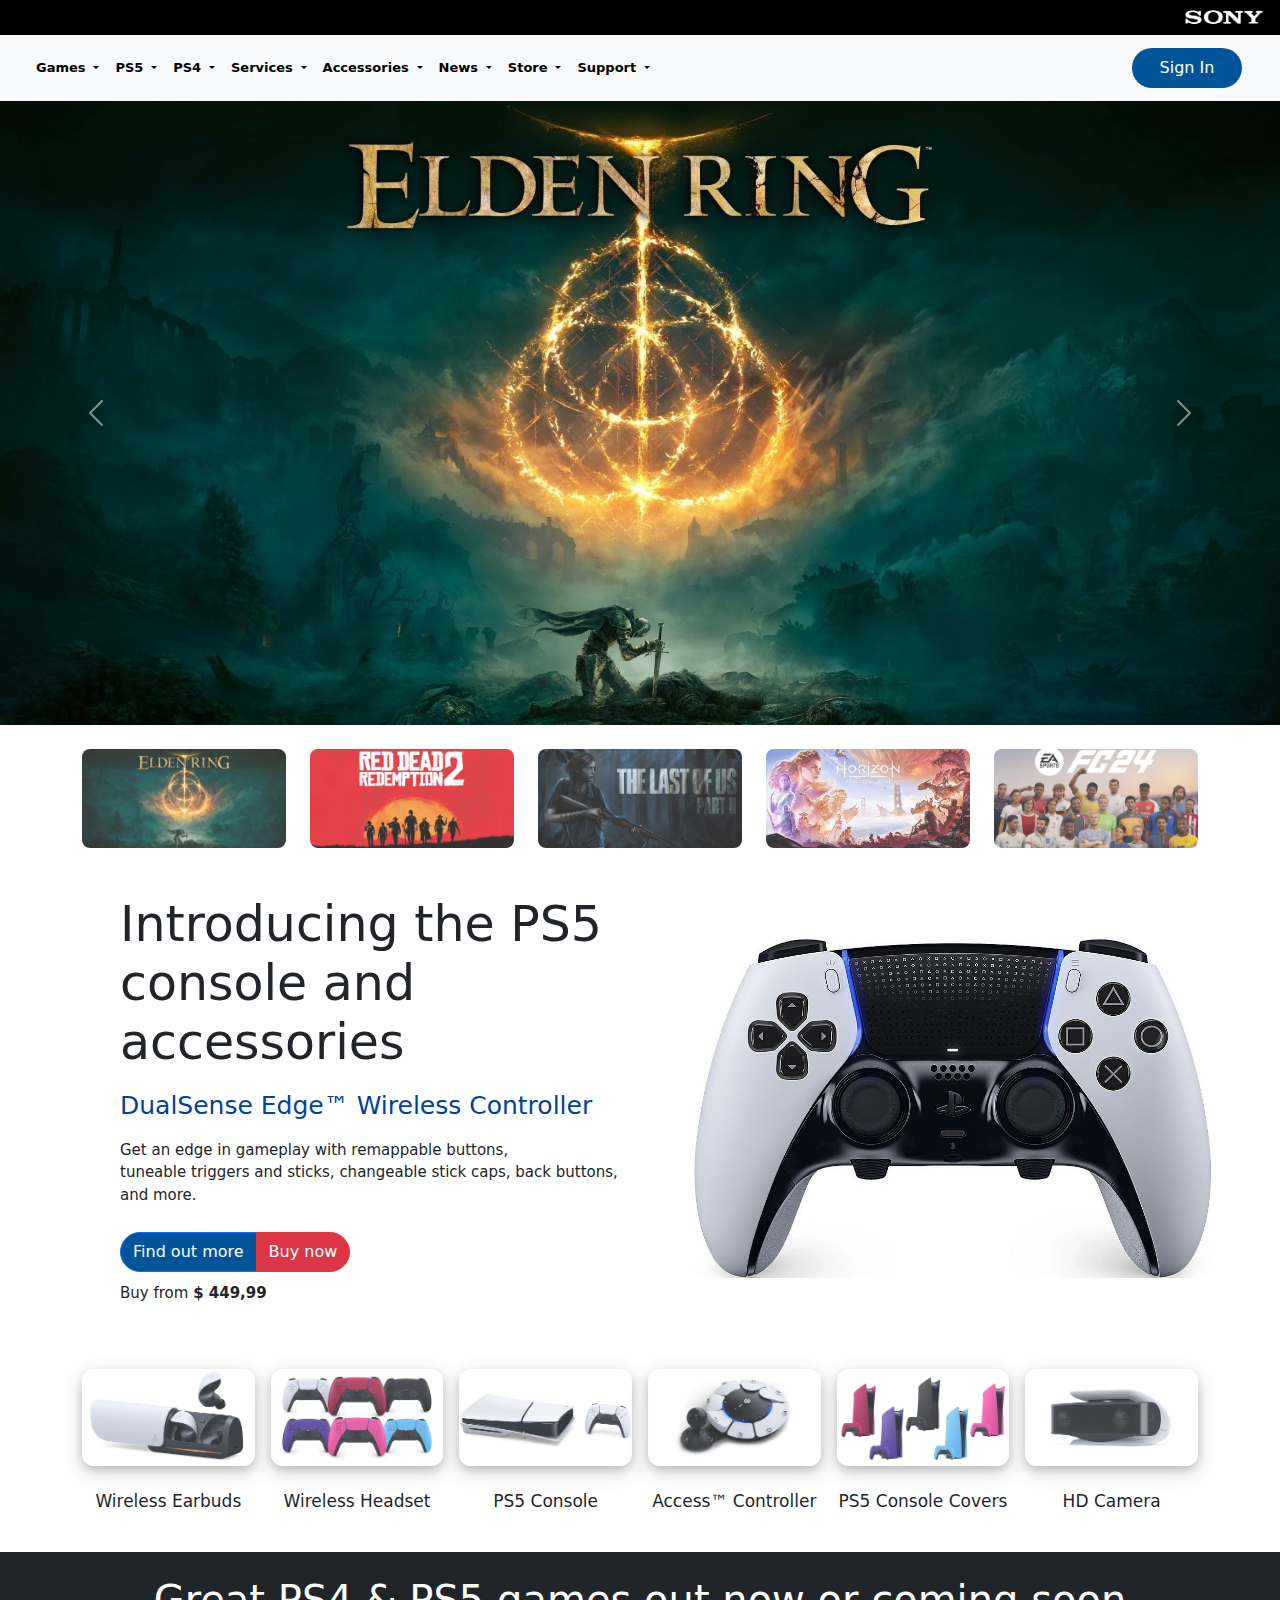
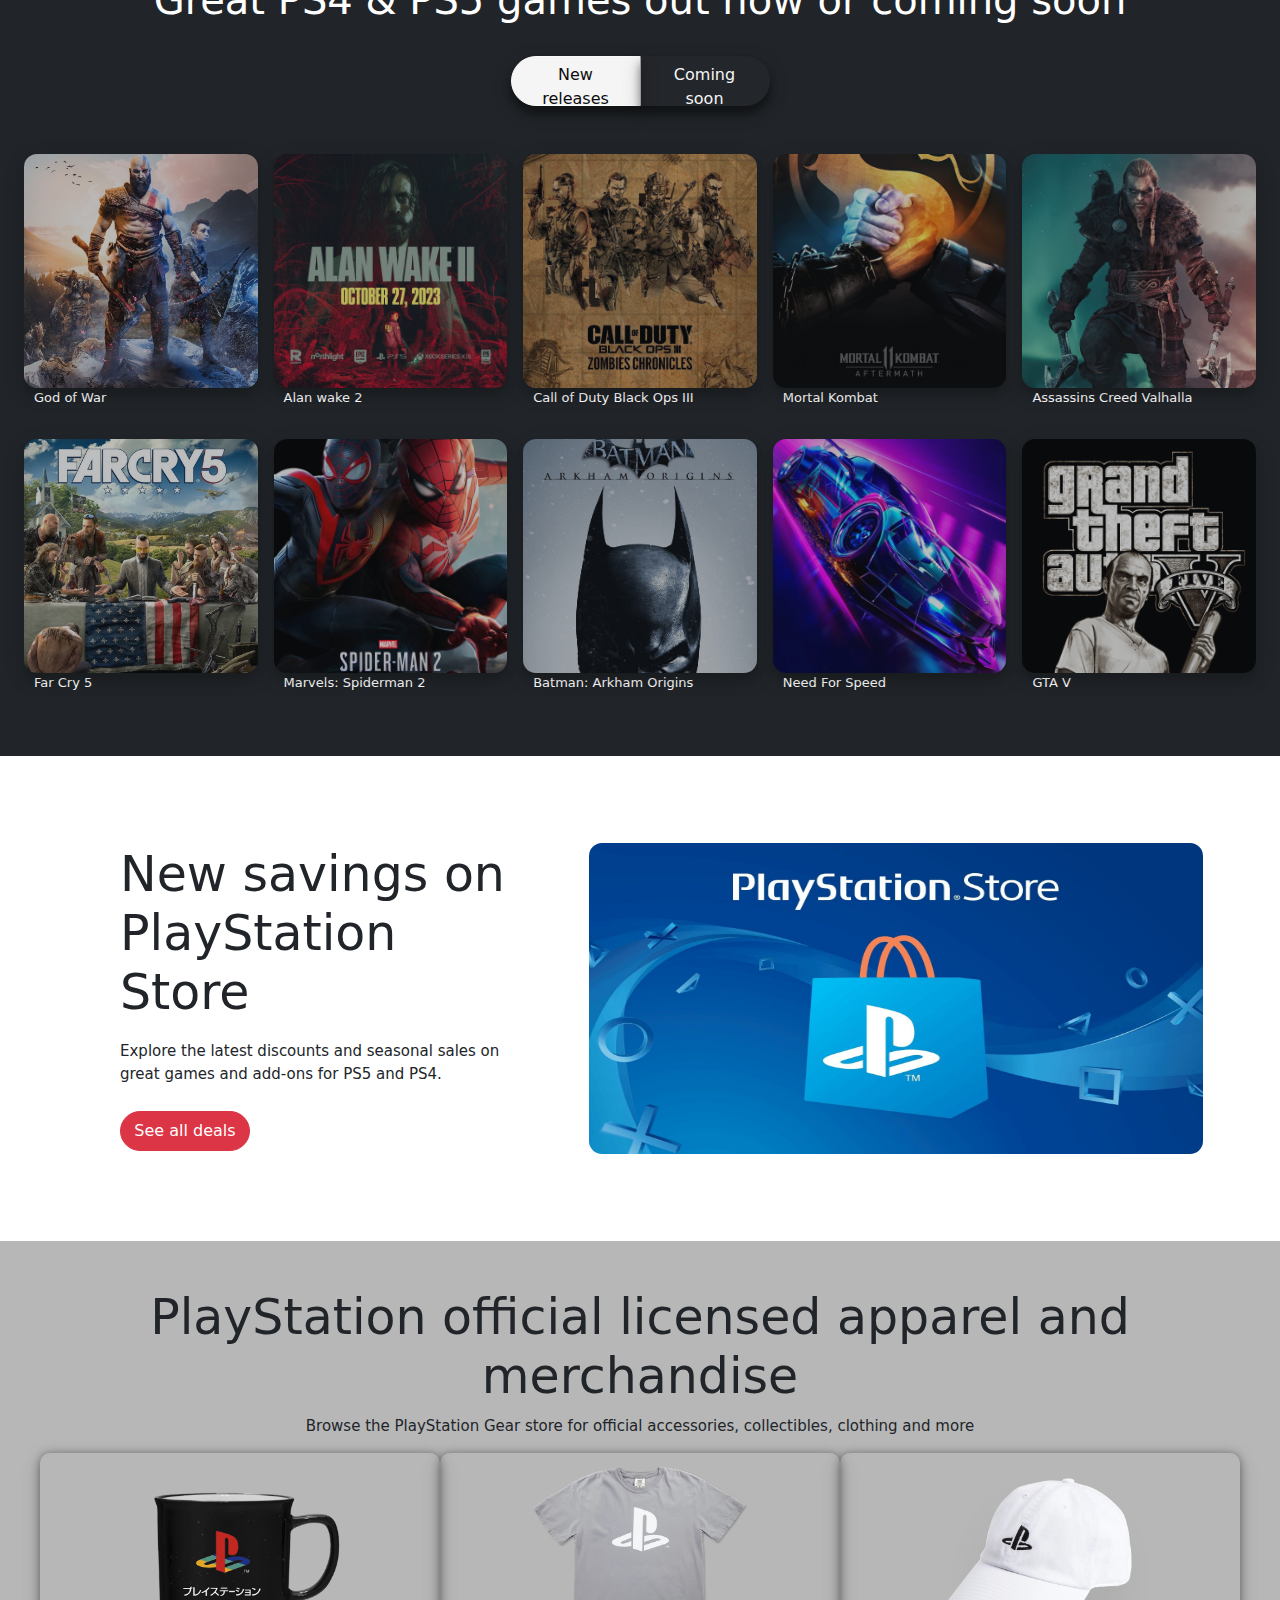
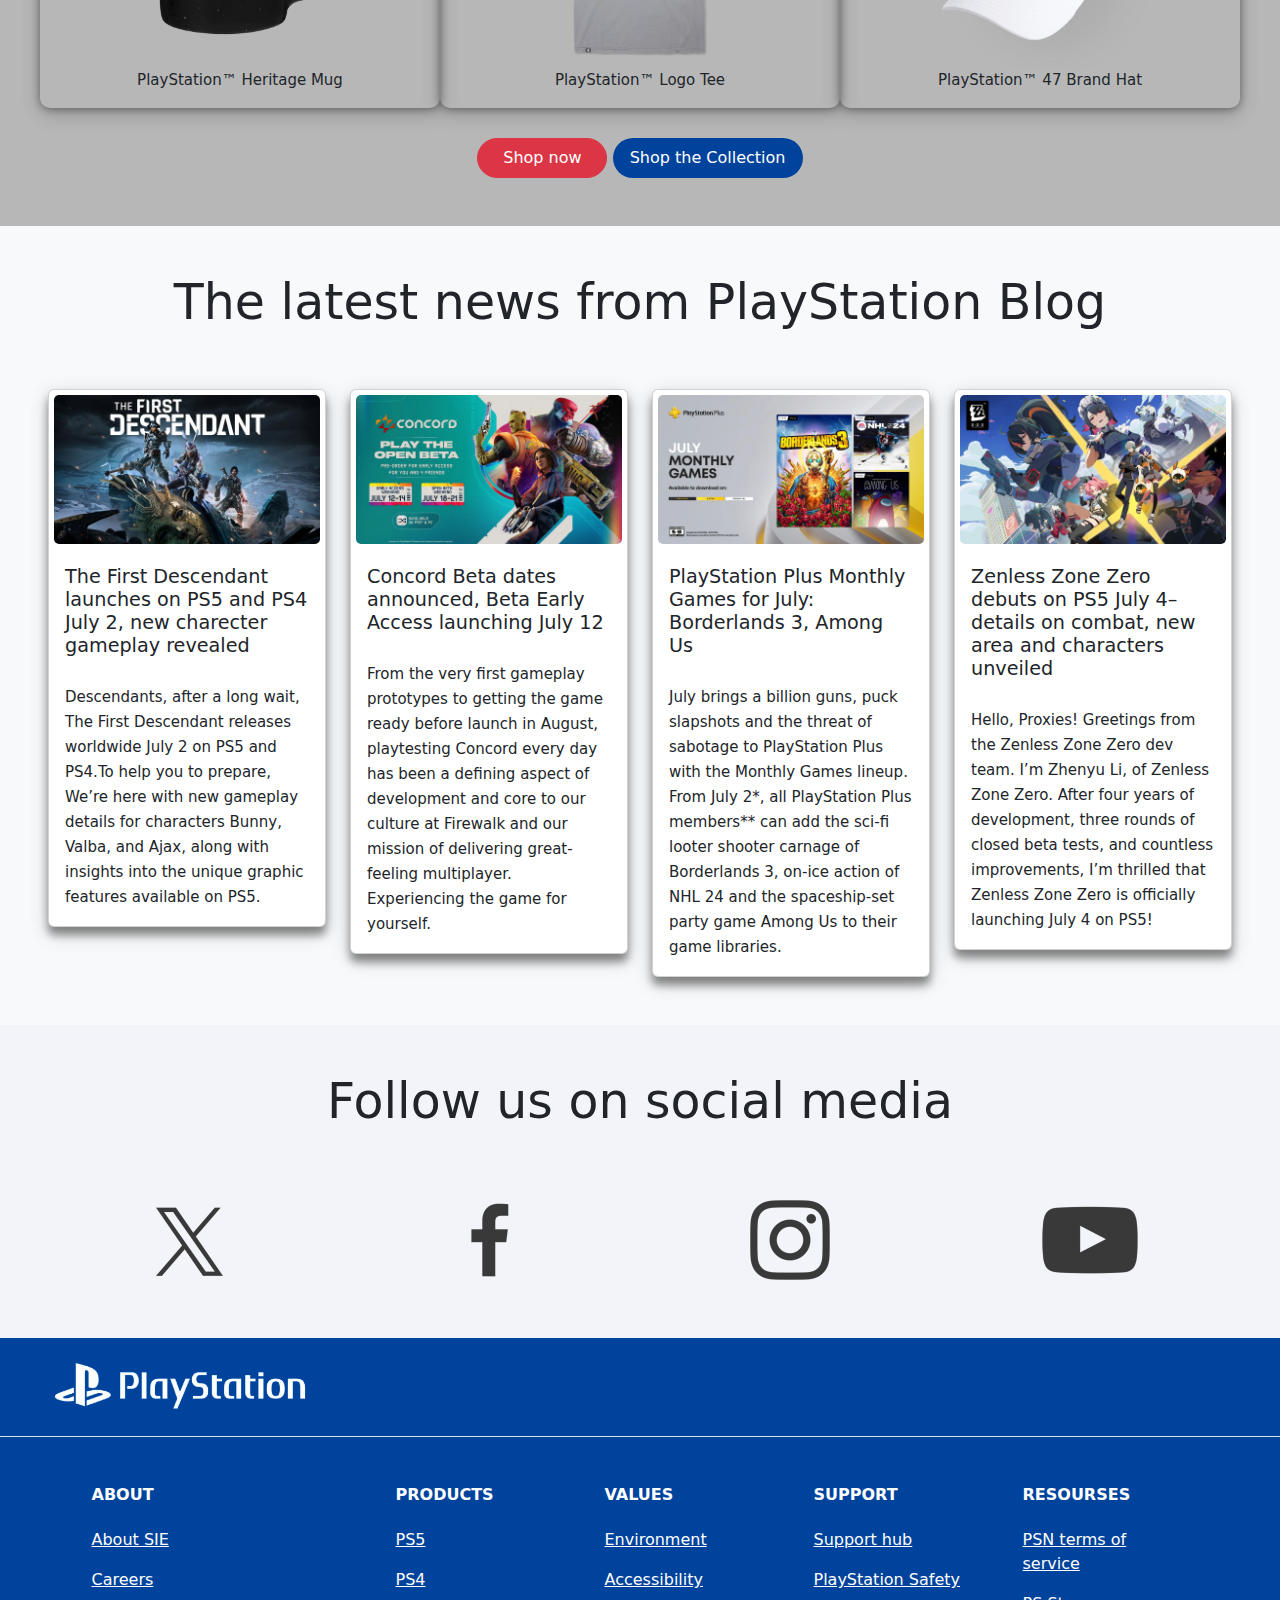
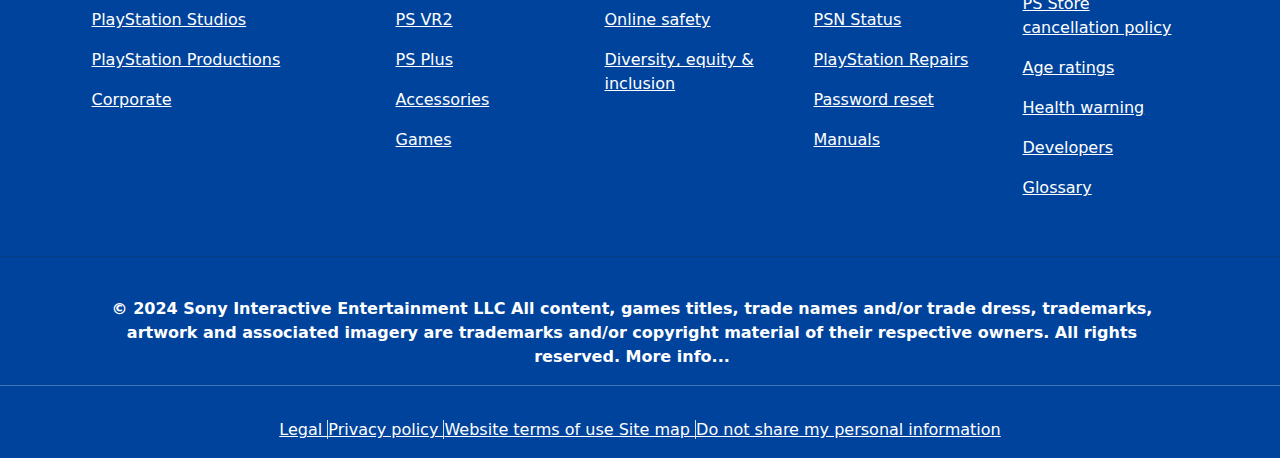
<file: index.html>
<!DOCTYPE html>
<html lang="en">
<head>
    <meta charset="UTF-8">
    <meta name="viewport" content="width=device-width, initial-scale=1.0">
    <title> Play Station </title>

    <link rel="stylesheet" href="./playStation.css">

    <link href="https://cdn.jsdelivr.net/npm/bootstrap@5.3.3/dist/css/bootstrap.min.css" rel="stylesheet" integrity="sha384-QWTKZyjpPEjISv5WaRU9OFeRpok6YctnYmDr5pNlyT2bRjXh0JMhjY6hW+ALEwIH" crossorigin="anonymous" />
    <script src="https://cdn.jsdelivr.net/npm/bootstrap@5.3.3/dist/js/bootstrap.bundle.min.js" integrity="sha384-YvpcrYf0tY3lHB60NNkmXc5s9fDVZLESaAA55NDzOxhy9GkcIdslK1eN7N6jIeHz" crossorigin="anonymous"></script>

    <link rel="stylesheet" href="https://cdnjs.cloudflare.com/ajax/libs/font-awesome/6.5.2/css/all.min.css" integrity="sha512-SnH5WK+bZxgPHs44uWIX+LLJAJ9/2PkPKZ5QiAj6Ta86w+fsb2TkcmfRyVX3pBnMFcV7oQPJkl9QevSCWr3W6A==" crossorigin="anonymous" referrerpolicy="no-referrer" />

</head>
<body>
    

    <!----------------------- First Section--------------------------->

    <div class="first_section">
            <img src="./playStation/sony.jpg " alt="" style="height: 35px;">
    </div>



    <!----------------------- Navbar --------------------------->
    <nav class="navbar navbar-expand-lg bg-body-tertiary" id="second_section">

        <div class="container-fluid" id="nav">

          <a class="navbar-brand text-primary"  id="logo"  href="#"><i class="fa-brands fa-playstation fa-2xl"></i></a>
          
          <button class="navbar-toggler " type="button" data-bs-toggle="collapse" data-bs-target="#navbarSupportedContent" aria-controls="navbarSupportedContent" aria-expanded="false" aria-label="Toggle navigation" style="z-index: 13;">
            <span class="navbar-toggler-icon"></span>
          </button>

          <div class="collapse navbar-collapse" id="navbarSupportedContent">
           
            <ul class="navbar-nav me-auto mb-2 mb-lg-0 ">

                <li class="nav-item dropdown">
                    <a class="nav-link dropdown-toggle"  id="list" href="#" role="button" data-bs-toggle="dropdown" aria-expanded="false">
                        Games
                    </a>
                    <ul class="dropdown-menu">
                        <li><a class="dropdown-item" href="#">PS5</a></li>
                        <li><a class="dropdown-item" href="#">PS4</a></li>
                        <li><a class="dropdown-item" href="#">PS VR2</a></li>
                        <li><a class="dropdown-item" href="#">PC</a></li>
                        <li><a class="dropdown-item" href="#">PS Plus</a></li>
                    <li><hr class="dropdown-divider"></li>
                    <li><a class="dropdown-item" href="#">Browse by genre</a></li>
                    <li><a class="dropdown-item" href="#">PlayStaton Indies</a></li>
                    <li><a class="dropdown-item" href="#">Free to Play</a></li>
                    <li><a class="dropdown-item" href="#">Deals & Offers</a></li>
                    </ul>
                </li>

                
                <li class="nav-item dropdown">
                    <a class="nav-link dropdown-toggle" id="list"  href="#" role="button" data-bs-toggle="dropdown" aria-expanded="false">
                        PS5
                    </a>
                    <ul class="dropdown-menu">
                    <li><a class="dropdown-item" href="#">Console</a></li>
                    <li><a class="dropdown-item" href="#">Games</a></li>
                    <li><a class="dropdown-item" href="#">Controllers</a></li>
                    <li><a class="dropdown-item" href="#">PS VR2</a></li>
                    <li><a class="dropdown-item" href="#">Audio</a></li>
                    </ul>
                </li>

                
                <li class="nav-item dropdown">
                    <a class="nav-link dropdown-toggle" id="list" href="#" role="button" data-bs-toggle="dropdown" aria-expanded="false">
                        PS4
                    </a>
                    <ul class="dropdown-menu">
                        <li><a class="dropdown-item" href="#">Console</a></li>
                        <li><a class="dropdown-item" href="#">Games</a></li>
                        <li><a class="dropdown-item" href="#">Controllers</a></li>
                        <li><a class="dropdown-item" href="#">Headsets</a></li>
                    </ul>
                </li>

                
                <li class="nav-item dropdown">
                    <a class="nav-link dropdown-toggle" id="list" href="#" role="button" data-bs-toggle="dropdown" aria-expanded="false">
                        Services
                    </a>
                    <ul class="dropdown-menu">
                    <li><a class="dropdown-item" href="#">Plus</a></li>
                    <li><a class="dropdown-item" href="#">PS Stars</a></li>
                    <li><hr class="dropdown-divider"></li>
                    <li><a class="dropdown-item" href="#">PS5 Entertainment</a></li>
                    <li><a class="dropdown-item" href="#">PS4 Entertainment</a></li>
                    </ul>
                </li>

                
                <li class="nav-item dropdown">
                    <a class="nav-link dropdown-toggle" id="list" href="#" role="button" data-bs-toggle="dropdown" aria-expanded="false">
                        Accessories
                    </a>
                    <ul class="dropdown-menu">
                    <li><a class="dropdown-item" href="#">PS5 Controllers</a></li>
                    <li><a class="dropdown-item" href="#">PlayStation Remote Player</a></li>
                    <li><a class="dropdown-item" href="#">PS VR2</a></li>
                    <li><a class="dropdown-item" href="#">Audio</a></li>
                    <li><a class="dropdown-item" href="#">All accessories</a></li>
                    <li><hr class="dropdown-divider"></li>
                    <li><a class="dropdown-item" href="#">DualSense wireless controller</a></li>
                    <li><a class="dropdown-item" href="#">DualSense Edge wireless controller</a></li>
                    <li><a class="dropdown-item" href="#">Plus Elite wireless headset</a></li>
                    <li><a class="dropdown-item" href="#">Plus Explore wireless earbuds</a></li>
                    </ul>
                </li>

                
                <li class="nav-item dropdown">
                    <a class="nav-link dropdown-toggle" id="list" href="#" role="button" data-bs-toggle="dropdown" aria-expanded="false">
                        News
                    </a>
                    <ul class="dropdown-menu">
                    <li><a class="dropdown-item" href="#">PS Blog</a></li>
                    <li><a class="dropdown-item" href="#">This Month on PlayStation</a></li>
                    <li><hr class="dropdown-divider"></li>
                    <li><a class="dropdown-item" href="#">Competition Center</a></li>
                    <li><a class="dropdown-item" href="#">Accessibility</a></li>
                    <li><a class="dropdown-item" href="#">Privacy & Safety</a></li>
                    </ul>
                </li>

                
                <li class="nav-item dropdown">
                    <a class="nav-link dropdown-toggle" id="list" href="#" role="button" data-bs-toggle="dropdown" aria-expanded="false">
                        Store
                    </a>
                    <ul class="dropdown-menu">
                    <li><a class="dropdown-item" href="#">Buy consoles</a></li>
                    <li><a class="dropdown-item" href="#">Buy games</a></li>
                    <li><a class="dropdown-item" href="#">Buy accessories</a></li>
                    <li><a class="dropdown-item" href="#">Subscribe to PS Plus</a></li>
                    <li><a class="dropdown-item" href="#">Buy merchandies</a></li>
                    </ul>
                </li>

                
                <li class="nav-item dropdown">
                    <a class="nav-link dropdown-toggle" id="list" href="#" role="button" data-bs-toggle="dropdown" aria-expanded="false">
                        Support
                    </a>
                    <ul class="dropdown-menu">
                    <li><a class="dropdown-item" href="#">Suppert</a></li>
                    <li><a class="dropdown-item" href="#">PSN Status</a></li>
                    <li><hr class="dropdown-divider"></li>
                    <li><a class="dropdown-item" href="#">Account</a></li>
                    <li><a class="dropdown-item" href="#">Store</a></li>
                    <li><a class="dropdown-item" href="#">Tiereed Services</a></li>
                    <li><a class="dropdown-item" href="#">Games</a></li>
                    <li><a class="dropdown-item" href="#">Hardwires</a></li>
                    <li><a class="dropdown-item" href="#">Online Safety</a></li>
                    </ul>
                </li>

            </ul>


            <form class="d-flex" role="search">

               <button class="btn  text-white"  id="singin" type="submit">Sign In</button>

               <button class="btn " type="submit"><i class="fa-solid fa-magnifying-glass"></i></button>

            </form>

          </div>

        </div>

    </nav>




    <!-- ---------------------- Carousal ------------------------- -->
    <div id="carouselExampleAutoplaying" class="carousel slide" data-bs-ride="carousel";>


        <div class="carousel-inner">

            <div class="carousel-item active" data-bs-interval="3000">
                <img src="./playStation/elden.jpg" class="img-fluid" alt="...">
            </div>

            <div class="carousel-item" data-bs-interval="2000">
                <img src="./playStation/dead.jpg" class="img-fluid" alt="...">
            </div>

            <div class="carousel-item" data-bs-interval="2000">
                <img src="./playStation/last of.jpg" class="img-fluid" alt="...">
            </div>

            <div class="carousel-item" data-bs-interval="2000">
                <img src="./playStation/horizon.jpg" class="img-fluid" alt="...">
            </div>

            <div class="carousel-item" data-bs-interval="2000">
                <img src="./playStation/fifa.jpg" class="img-fluid" alt="...">
            </div>

        </div>


        <button class="carousel-control-prev" type="button" data-bs-target="#carouselExampleAutoplaying" data-bs-slide="prev">
          <span class="carousel-control-prev-icon" aria-hidden="true"></span>
          <span class="visually-hidden">Previous</span>
        </button>

        <button class="carousel-control-next" type="button" data-bs-target="#carouselExampleAutoplaying" data-bs-slide="next">
          <span class="carousel-control-next-icon" aria-hidden="true"></span>
          <span class="visually-hidden">Next</span>
        </button>
       
    </div>




    <!-- ---------------Grid System------------------ -->
    <div class="container text-center my-4">
        <div class="row">


          <div class="col">
            <img src="./playStation/elden.jpg" class="img-fluid" alt="...">
          </div>


          <div class="col">
            <img src="./playStation/dead.jpg" class="img-fluid" alt="...">
          </div>


          <div class="col">
            <img src="./playStation/last of.jpg" class="img-fluid" alt="...">
          </div>


          <div class="col">
            <img src="./playStation/horizon.jpg" class="img-fluid" alt="...">
          </div>


          <div class="col">
            <img src="./playStation/fifa.jpg" class="img-fluid" alt="...">
          </div>

          
        </div>
      </div>




    <!------------------ banner ----------------------->
    <div class="banner my-5">
        <!-- <div class="row"> -->


            <div class="banner_left">
            
                <h2>Introducing the PS5 <br> console and accessories</h2>
                <h4>DualSense Edge™ Wireless Controller</h4>
                <p>Get an edge in gameplay with remappable buttons, <br>tuneable triggers and sticks, changeable stick caps, back buttons, and more.</p>

                <div class="btn-group" role="group" aria-label="Basic mixed styles example">
                    <button type="button" class="btn btn-primary" id="more">Find out more</button>
                    <button type="button" class="btn btn-danger" id="buy">Buy now</button>
                  </div>

                <p>Buy from <span>$ 449,99</span></p>

            </div>


            <div class="banner_right">
                <img src="./playStation/dual.jpg" class="img-fluid" alt="...">
           </div>

          
        <!-- </div> -->
    </div>




    <!------------------ Gutters ----------------------->
    <div class="container text-center">
        <div class="row row-cols-2 row-cols-lg-6 g-3 g-lg-3">

            
            <div class="gutter">
                <!-- <div class="p-3">Row column</div> -->
                <img src="./playStation/earbud.webp" class="img-fluid" alt="...">
                <p class="text-center"> Wireless Earbuds</p>
            </div>


            <div class="gutter">
                <img src="./playStation/wireless.webp" class="img-fluid" alt="...">
                <p class="text-center"> Wireless Headset</p>
            </div>


            <div class="gutter">
                <img src="./playStation/console.webp" class="img-fluid" alt="...">
                <p class="text-center">PS5 Console</p>
            </div>


            <div class="gutter">
                <img src="./playStation/Access controller.webp" class="img-fluid" alt="...">
                <p class="text-center">Access™ Controller</p>
            </div>


            <div class="gutter">
                <img src="./playStation/console cover.jpg" class="img-fluid" alt="...">
                <p class="text-center">PS5 Console Covers</p>
            </div>


            <div class="gutter">
                <img src="./playStation/hd camera.webp" class="img-fluid" alt="...">
                <p class="text-center">HD Camera</p>
            </div>


        </div>
    </div>

  


    <!-------------------- Gutter 2 --------------------->
    <div class="bg-dark px-4 text-center pb-5">

        <h1 class="text-center text-white py-4" id="heading">Great PS4 & PS5 games out now or coming soon</h1>

        <div class="btn-group pb-5" role="group" aria-label="Basic outlined example">
            <button type="button" id="left"  class="btn btn-outline-light">New releases</button>
            <button type="button" id="right" class="btn ">Coming soon</button>
        </div>


        <div class="row row-cols-2 row-cols-lg-5 g-3 g-lg-3 text-white">

          
            <div class="gutter_two">
                <img src="./playStation/god war.jpg" class="img-fluid" alt="...">
                <p class="">God of War</p>
            </div>


            <div class="gutter_two">
                <img src="./playStation/alan wake.jpg" class="img-fluid" alt="...">
                <p class="">Alan wake 2</p>
            </div>


            <div class="gutter_two">
                <img src="./playStation/call.jpg" class="img-fluid" alt="...">
                <p class="">Call of Duty Black Ops III</p>
            </div>


            <div class="gutter_two">
                <img src="./playStation/mortal.jpg" class="img-fluid" alt="...">
                <p class="">Mortal Kombat</p>
            </div>


            <div class="gutter_two">
                <img src="./playStation/assassin.jpg" class="img-fluid" alt="...">
                <p class="">Assassins Creed Valhalla</p>
            </div>


            <!-- -------------------------------------------------------------- -->


            <div class="gutter_two">
                <img src="./playStation/far.jpg" class="img-fluid" alt="...">
                <p class="">Far Cry 5</p>
            </div>


            <div class="gutter_two">
                <img src="./playStation/marvel.jpg" class="img-fluid" alt="...">
                <p class="">Marvels: Spiderman 2</p>
            </div>

            
            <div class="gutter_two">
                <img src="./playStation/batman.jpg" class="img-fluid" alt="...">
                <p class="">Batman: Arkham Origins</p>
            </div>


            <div class="gutter_two">
                <img src="./playStation/need.jpg" class="img-fluid" alt="...">
                <p class="">Need For Speed</p>
            </div>


            <div class="gutter_two">
                <img src="./playStation/gta.png" class="img-fluid" alt="...">
                <p class="">GTA V</p>
            </div>


        </div>
    </div>




    <!-------------------- PlayStation Store --------------------->
    <div class="store my-5">

        <div class="store_left">
        
            <h2>New savings on PlayStation Store</h2>
            <p>Explore the latest discounts and seasonal sales on great games and add-ons for PS5 and PS4.</p>
            <button type="button" id="danger" class="btn btn-danger">See all deals</button>

        </div>


        <div class="store_right">
            <img src="./playStation/store.jpg" class="img-fluid" alt="...">
        </div>

    </div>




    
    <!-------------------- Purchase --------------------->
    <div class="purchase_store text-center p-5" style="background-color: rgb(183, 183, 183);">

        <h2>PlayStation official licensed apparel and merchandise</h2>
        <p>Browse the PlayStation Gear store for official accessories, collectibles, clothing and more</p>


        <div class="row row-cols-1 row-cols-lg-3 g-3 g-lg-3 ">

            <div class="purchase">
                <img src="./playStation/mug.webp" class="img-fluid" alt="...">
                <p class="text-center">PlayStation™ Heritage Mug</p>
            </div>


            <div class="purchase">
                <img src="./playStation/tshirt.webp" class="img-fluid" alt="...">
                <p class="text-center">PlayStation™ Logo Tee</p>
            </div>


            <div class="purchase">
                <img src="./playStation/cap.webp" class="img-fluid" alt="...">
                <p class="text-center">PlayStation™ 47 Brand Hat</p>
            </div>

        </div>

        <button type="button" id="shop" class="btn btn-danger">Shop now</button>
        <button type="button" id="collection" class="btn">Shop the Collection</button>


      </div>




    <!-------------------- cards --------------------->
    <div class="cards">
        
        <h2 id="card_heading" class="bg-light pt-5">The latest news from PlayStation Blog</h2>

        <div class="row row-cols-1 row-cols-lg-4 row-cols-md-2 g-4 p-5 bg-light">

            <div class="col">
                <div class="card">

                    <img src="./playStation/decendend.webp" class="card-img-top" alt="...">

                    <div class="card-body">
                    <h5 class="card-title">The First Descendant launches on PS5 and PS4 July 2, new charecter gameplay revealed</h5>
                    <p class="card-text">Descendants, after a long wait, The First Descendant releases worldwide July 2 on PS5 and PS4.To help you to prepare, We’re here with new gameplay details for characters Bunny, Valba, and Ajax, ​​along with insights into the unique graphic features available on PS5.</p>
                    </div>

                </div>
            </div>


            <div class="col">
                <div class="card">

                    <img src="./playStation/beta.webp" class="card-img-top" alt="...">

                    <div class="card-body">
                    <h5 class="card-title">Concord Beta dates announced, Beta Early Access launching July 12</h5>
                    <p class="card-text">From the very first gameplay prototypes to getting the game ready before launch in August, playtesting Concord every day has been a defining aspect of development and core to our culture at Firewalk and our mission of delivering great-feeling multiplayer. Experiencing the game for yourself.</p>
                    </div>

                </div>
            </div>


            <div class="col">
                <div class="card">

                    <img src="./playStation/monthly games.webp" class="card-img-top" alt="...">

                    <div class="card-body">
                    <h5 class="card-title">PlayStation Plus Monthly Games for July: Borderlands 3,  Among Us</h5>
                    <p class="card-text">July brings a billion guns, puck slapshots and the threat of sabotage to PlayStation Plus with the Monthly Games lineup. From July 2*, all PlayStation Plus members** can add the sci-fi looter shooter carnage of Borderlands 3, on-ice action of NHL 24 and the spaceship-set party game Among Us to their game libraries. </p>
                    </div>

                </div>
            </div>


            <div class="col">
                <div class="card">

                    <img src="./playStation/zzz.webp" class="card-img-top" alt="...">

                    <div class="card-body">
                    <h5 class="card-title">Zenless Zone Zero debuts on PS5 July 4– details on combat, new area and characters unveiled</h5>
                    <p class="card-text">Hello, Proxies! Greetings from the Zenless Zone Zero dev team. I’m Zhenyu Li,  of Zenless Zone Zero. After four years of development, three rounds of closed beta tests, and countless improvements, I’m thrilled that Zenless Zone Zero is officially launching July 4 on PS5!</p>
                    </div>

                </div>
            </div>

        </div>
    </div>




    <!-------------------- Follow Us --------------------->

    <div class="follow_section text-center p-5" style="background-color: #f2f4f9">

        <h2 id="follow_heading">Follow us on social media</h2>

        <div class="row row-cols-2 row-cols-lg-4 g-3 g-lg-3">


            <div class="follow">
                <img src="./playStation/twitter.webp" class="img-fluid" alt="..." id="social">
              
            </div>


            <div class="follow"> 
                <img src="./playStation/facebook.webp" class="img-fluid" alt="..." id="social">
            </div>


            <div class="follow">
                <img src="./playStation/instagram.webp" class="img-fluid" alt="..." id="social">
              
            </div>


            <div class="follow">
                <img src="./playStation/youtobe.webp" class="img-fluid" alt="..." id="social">
              
            </div>


        </div>
    </div>






    <!-------------------- Footer --------------------->
    <footer class="text-center text-lg-start text-muted" style="background-color: #00439C;">

        <!-- Section: PlayStation image -->
        <section class="d-flex justify-content-center justify-content-lg-between p-4 border-bottom">
       
        <img src="./playStation/playstation.png" alt="" style="height: 50px;">

        </section>
        <!-- Section: PlayStation image -->
    


        <!-- Section: Links  -->
        <section class="">
        <div class="container text-center text-md-start mt-5">

            <!-- Grid row -->
            <div class="row mt-3">
            <!-- Grid column -->
            <div class="col-md-3 col-lg-4 col-xl-3 mx-auto mb-4">


                <!-- Content -->
                <h6 class="text-uppercase fw-bold mb-4"></i>About</h6>
                    <p>
                    <a href="#!" class="text-reset">About SIE</a>
                    </p>
                    <p>
                    <a href="#!" class="text-reset">Careers</a>
                    </p>
                    <p>
                    <a href="#!" class="text-reset">PlayStation Studios</a>
                    </p>
                    <p>
                    <a href="#!" class="text-reset">PlayStation Productions</a>
                    </p>
                    <p>
                    <a href="#!" class="text-reset">Corporate</a>
                    </p>

            </div>
            <!-- Grid column -->
    

            <!-- Grid column -->
            <div class="col-md-2 col-lg-2 col-xl-2 mx-auto mb-4">
                <!-- Links -->
                <h6 class="text-uppercase fw-bold mb-4">Products</h6>
                    <p>
                    <a href="#!" class="text-reset">PS5</a>
                    </p>
                    <p>
                    <a href="#!" class="text-reset">PS4</a>
                    </p>
                    <p>
                    <a href="#!" class="text-reset">PS VR2</a>
                    </p>
                    <p>
                    <a href="#!" class="text-reset">PS Plus</a>
                    </p>
                    <p>
                    <a href="#!" class="text-reset">Accessories</a>
                    </p>
                    <p>
                    <a href="#!" class="text-reset">Games</a>
                    </p>
            </div>
            <!-- Grid column -->
    

            <!-- Grid column -->
            <div class="col-md-3 col-lg-2 col-xl-2 mx-auto mb-4">
                <!-- Links -->
                <h6 class="text-uppercase fw-bold mb-4">Values</h6>
                    <p>
                    <a href="#!" class="text-reset">Environment</a>
                    </p>
                    <p>
                    <a href="#!" class="text-reset">Accessibility</a>
                    </p>
                    <p>
                    <a href="#!" class="text-reset">Online safety</a>
                    </p>
                    <p>
                    <a href="#!" class="text-reset">Diversity, equity & inclusion</a>
                    </p>
            </div>
            <!-- Grid column -->
    
            
            <!-- Grid column -->
            <div class="col-md-3 col-lg-2 col-xl-2 mx-auto mb-4">
                <!-- Links -->
                <h6 class="text-uppercase fw-bold mb-4">Support</h6>
                    <p>
                    <a href="#!" class="text-reset">Support hub</a>
                    </p>
                    <p>
                    <a href="#!" class="text-reset">PlayStation Safety</a>
                    </p>
                    <p>
                    <a href="#!" class="text-reset">PSN Status</a>
                    </p>
                    <p>
                    <a href="#!" class="text-reset">PlayStation Repairs</a>
                    </p>
                    <p>
                    <a href="#!" class="text-reset">Password reset</a>
                    </p>
                    <p>
                    <a href="#!" class="text-reset">Manuals</a>
                    </p>
            </div>
            <!-- Grid column -->
    

            <!-- Grid column -->
            <div class="col-md-3 col-lg-2 col-xl-2 mx-auto mb-4">
                <!-- Links -->
                <h6 class="text-uppercase fw-bold mb-4">Resourses</h6>
                    <p>
                    <a href="#!" class="text-reset">PSN terms of service</a>
                    </p>
                    <p>
                    <a href="#!" class="text-reset">PS Store cancellation policy</a>
                    </p>
                    <p>
                    <a href="#!" class="text-reset">Age ratings</a>
                    </p>
                    <p>
                    <a href="#!" class="text-reset">Health warning</a>
                    </p>
                    <p>
                    <a href="#!" class="text-reset">Developers</a>
                    </p>
                    <p>
                    <a href="#!" class="text-reset">Glossary</a>
                    </p>
            </div>
            <!-- Grid column -->
    
           
        </div>
        </section>
        <!-- Section: Links  -->

        <hr>

        <section class="">
           
            <footer class="text-center text-white" style="background-color: #00439C;">

              <!-- Grid container -->
              <div class="container p-4 pb-0">

                <!-- Section: CTA -->
                <section class="">
                    <p class="d-flex justify-content-center align-items-center">
                        <span class="me-3">© 2024 Sony Interactive Entertainment LLC All content, games titles, trade names and/or trade dress, trademarks, artwork and associated imagery are trademarks and/or copyright material of their respective owners. All rights reserved. More info...</span>
                    </p>
                </section>
                <!-- Section: CTA -->

              </div>
              <!-- Grid container -->

              <hr>

              <!-- Copyright -->
                <div class="text-center p-3" style="background-color: #00439C;">
                
                    <a class="text-white" href=""> Legal </a>
                    <a class="text-white border-start" href=""> Privacy policy </a>
                    <a class="text-white border-start" href="">Website terms of use Site map </a>
                    <a class="text-white border-start" href="">Do not share my personal information</a>
                
                </div>
              <!-- Copyright -->

            </footer>
        
          </section>

    </footer>

</body>
</html>
</file>
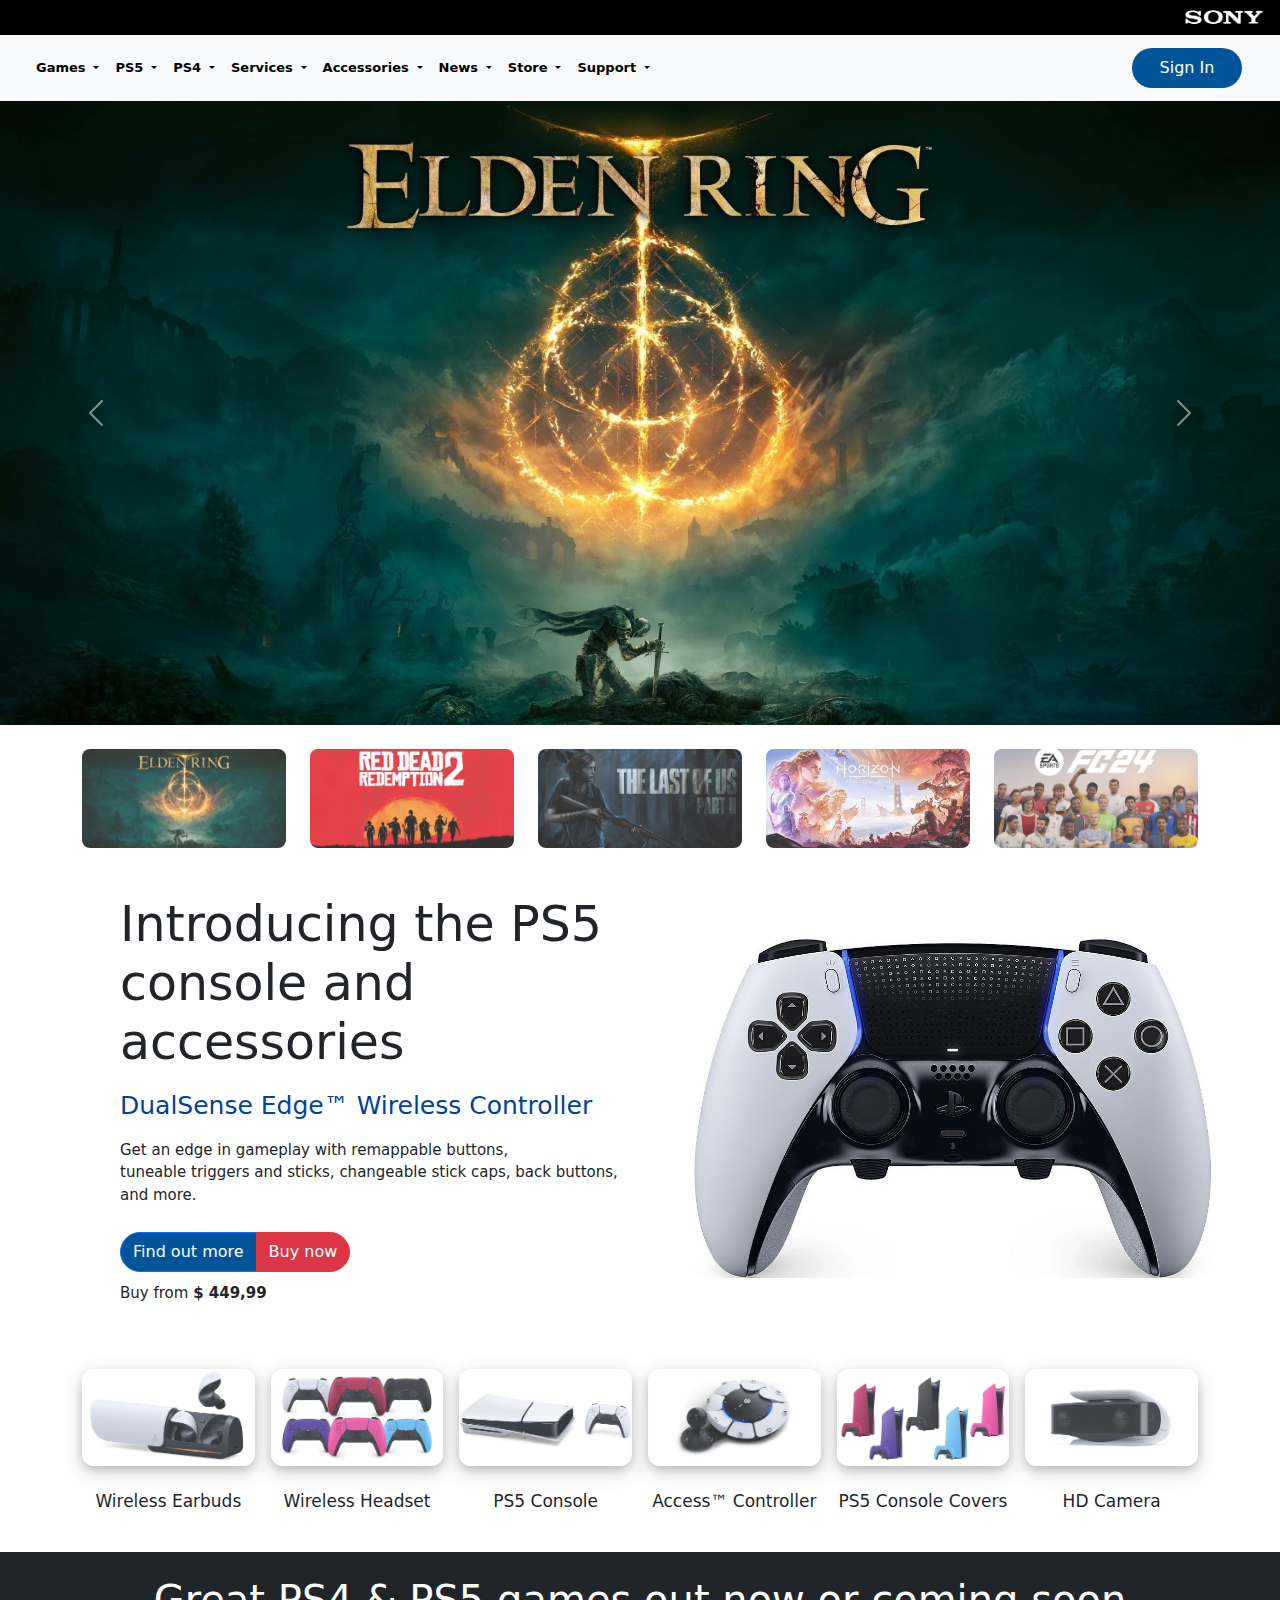
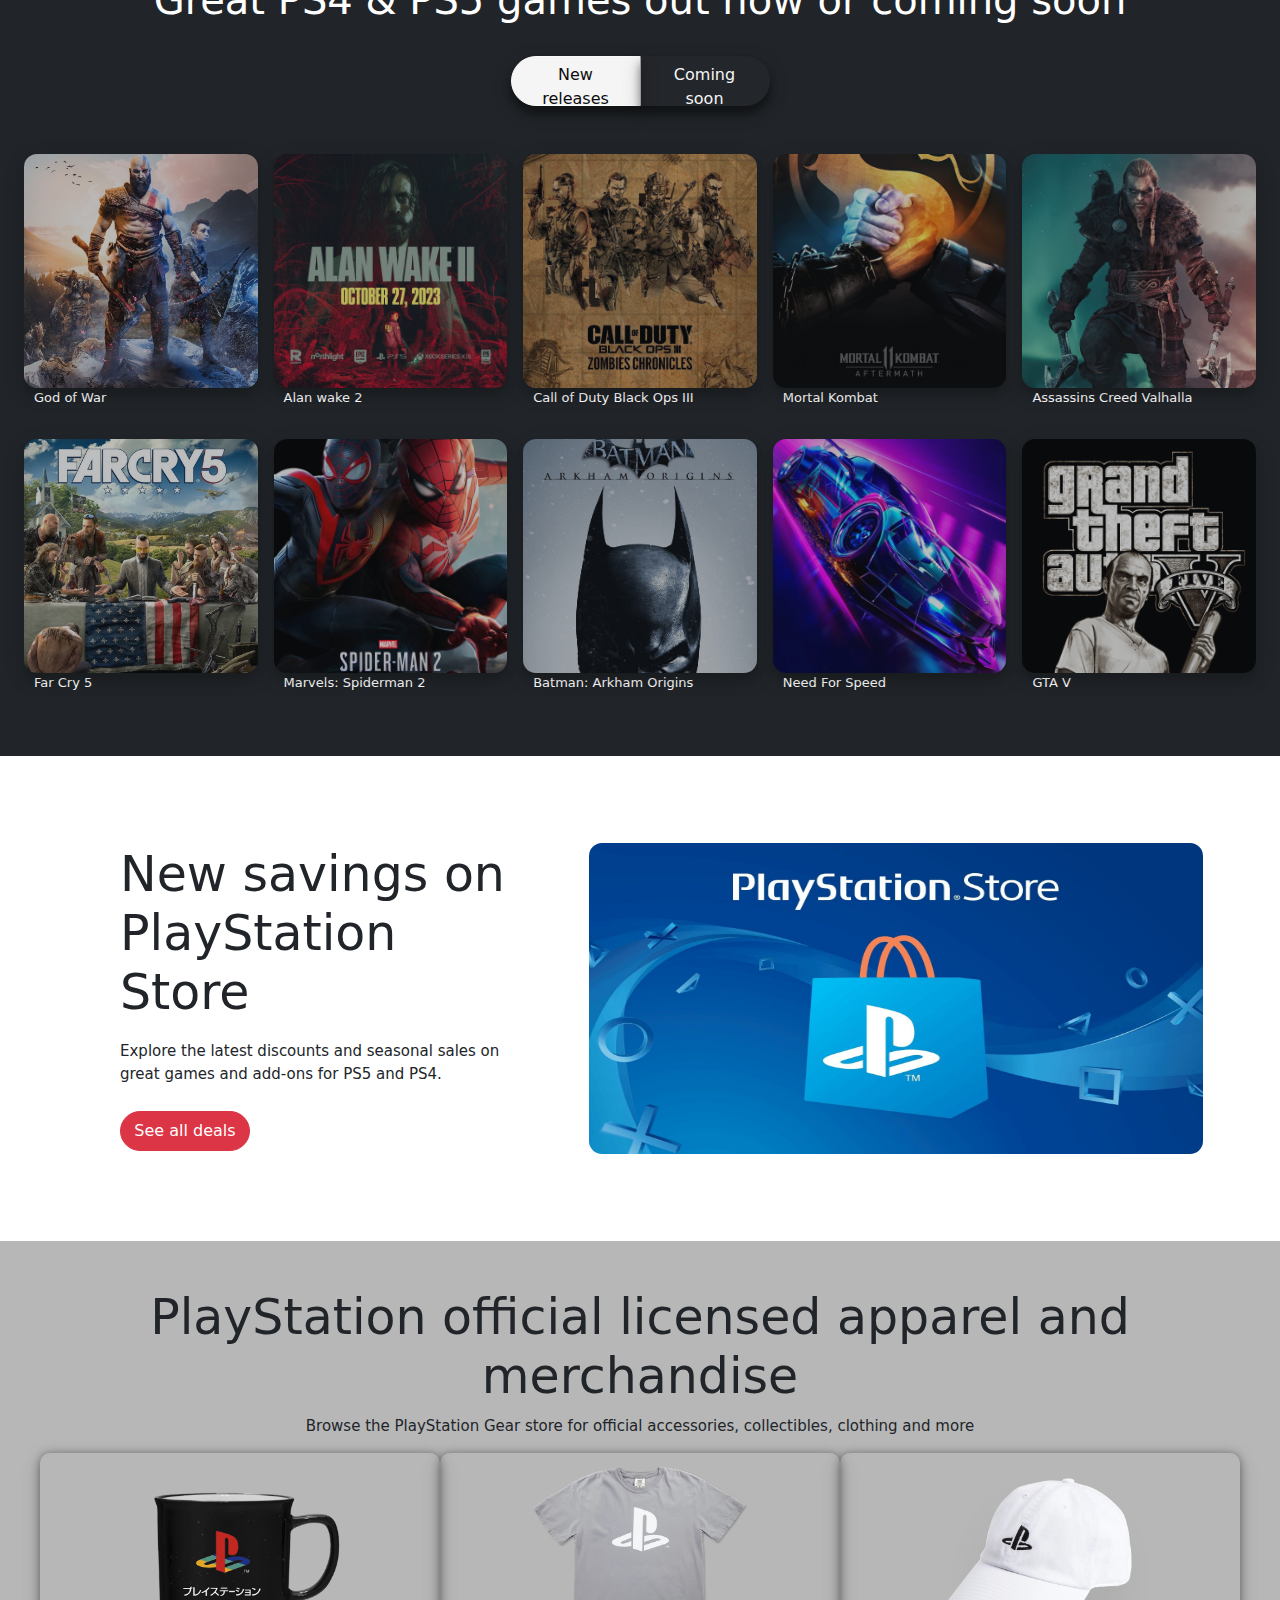
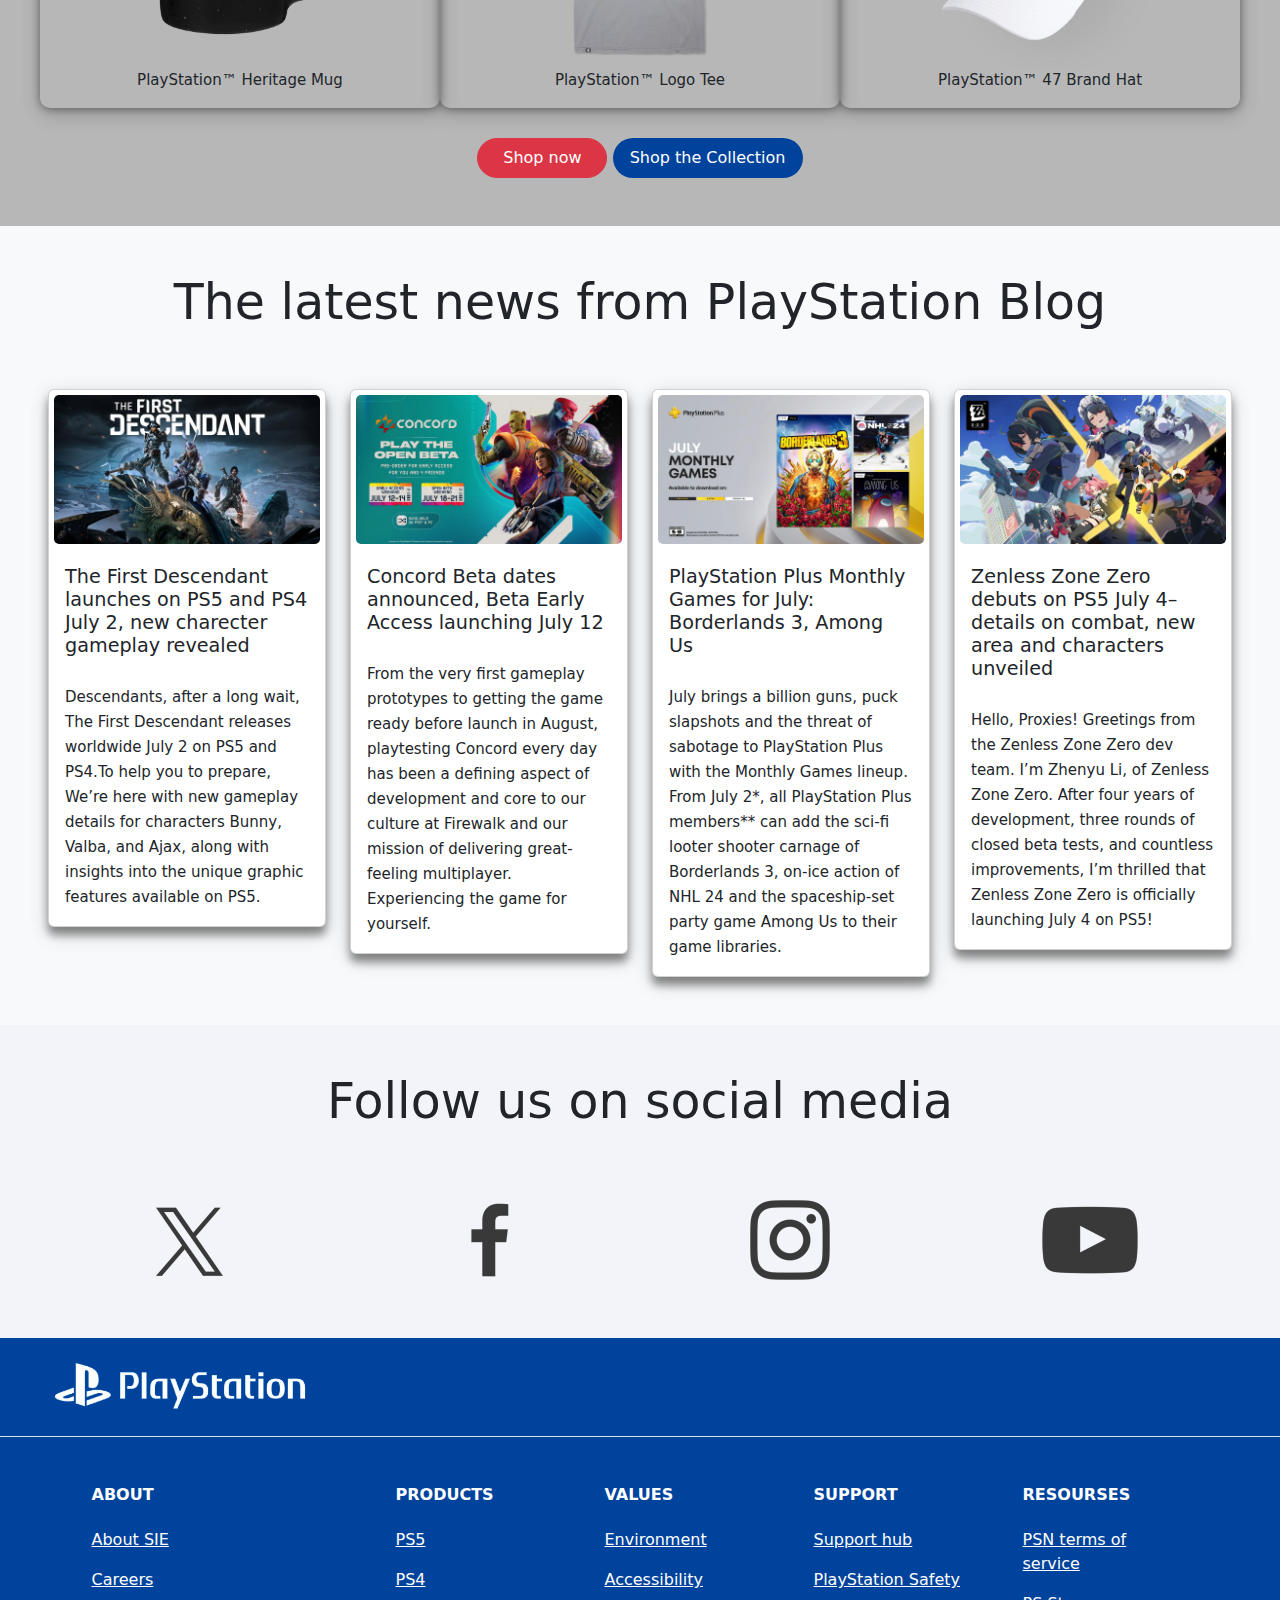
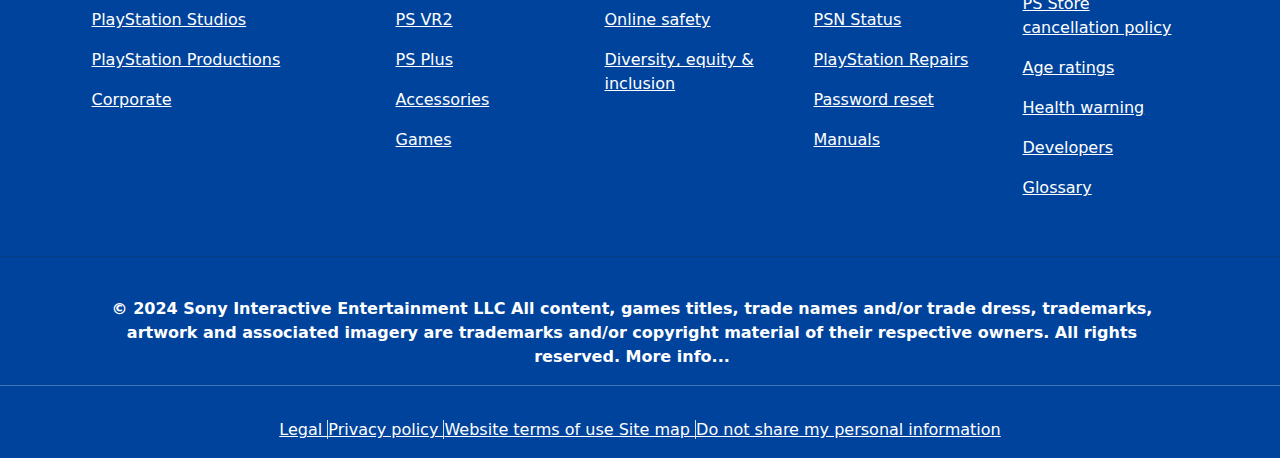
<file: playStation.html>
<!DOCTYPE html>
<html lang="en">
<head>
    <meta charset="UTF-8">
    <meta name="viewport" content="width=device-width, initial-scale=1.0">
    <title> Play Station </title>

    <link rel="stylesheet" href="./playStation.css">

    <link href="https://cdn.jsdelivr.net/npm/bootstrap@5.3.3/dist/css/bootstrap.min.css" rel="stylesheet" integrity="sha384-QWTKZyjpPEjISv5WaRU9OFeRpok6YctnYmDr5pNlyT2bRjXh0JMhjY6hW+ALEwIH" crossorigin="anonymous" />
    <script src="https://cdn.jsdelivr.net/npm/bootstrap@5.3.3/dist/js/bootstrap.bundle.min.js" integrity="sha384-YvpcrYf0tY3lHB60NNkmXc5s9fDVZLESaAA55NDzOxhy9GkcIdslK1eN7N6jIeHz" crossorigin="anonymous"></script>

    <link rel="stylesheet" href="https://cdnjs.cloudflare.com/ajax/libs/font-awesome/6.5.2/css/all.min.css" integrity="sha512-SnH5WK+bZxgPHs44uWIX+LLJAJ9/2PkPKZ5QiAj6Ta86w+fsb2TkcmfRyVX3pBnMFcV7oQPJkl9QevSCWr3W6A==" crossorigin="anonymous" referrerpolicy="no-referrer" />

</head>
<body>
    

    <!----------------------- First Section--------------------------->

    <div class="first_section">
            <img src="./playStation/sony.jpg " alt="" style="height: 35px;">
    </div>



    <!----------------------- Navbar --------------------------->
    <nav class="navbar navbar-expand-lg bg-body-tertiary" id="second_section">

        <div class="container-fluid" id="nav">

          <a class="navbar-brand text-primary"  id="logo"  href="#"><i class="fa-brands fa-playstation fa-2xl"></i></a>
          
          <button class="navbar-toggler " type="button" data-bs-toggle="collapse" data-bs-target="#navbarSupportedContent" aria-controls="navbarSupportedContent" aria-expanded="false" aria-label="Toggle navigation" style="z-index: 13;">
            <span class="navbar-toggler-icon"></span>
          </button>

          <div class="collapse navbar-collapse" id="navbarSupportedContent">
           
            <ul class="navbar-nav me-auto mb-2 mb-lg-0 ">

                <li class="nav-item dropdown">
                    <a class="nav-link dropdown-toggle"  id="list" href="#" role="button" data-bs-toggle="dropdown" aria-expanded="false">
                        Games
                    </a>
                    <ul class="dropdown-menu">
                        <li><a class="dropdown-item" href="#">PS5</a></li>
                        <li><a class="dropdown-item" href="#">PS4</a></li>
                        <li><a class="dropdown-item" href="#">PS VR2</a></li>
                        <li><a class="dropdown-item" href="#">PC</a></li>
                        <li><a class="dropdown-item" href="#">PS Plus</a></li>
                    <li><hr class="dropdown-divider"></li>
                    <li><a class="dropdown-item" href="#">Browse by genre</a></li>
                    <li><a class="dropdown-item" href="#">PlayStaton Indies</a></li>
                    <li><a class="dropdown-item" href="#">Free to Play</a></li>
                    <li><a class="dropdown-item" href="#">Deals & Offers</a></li>
                    </ul>
                </li>

                
                <li class="nav-item dropdown">
                    <a class="nav-link dropdown-toggle" id="list"  href="#" role="button" data-bs-toggle="dropdown" aria-expanded="false">
                        PS5
                    </a>
                    <ul class="dropdown-menu">
                    <li><a class="dropdown-item" href="#">Console</a></li>
                    <li><a class="dropdown-item" href="#">Games</a></li>
                    <li><a class="dropdown-item" href="#">Controllers</a></li>
                    <li><a class="dropdown-item" href="#">PS VR2</a></li>
                    <li><a class="dropdown-item" href="#">Audio</a></li>
                    </ul>
                </li>

                
                <li class="nav-item dropdown">
                    <a class="nav-link dropdown-toggle" id="list" href="#" role="button" data-bs-toggle="dropdown" aria-expanded="false">
                        PS4
                    </a>
                    <ul class="dropdown-menu">
                        <li><a class="dropdown-item" href="#">Console</a></li>
                        <li><a class="dropdown-item" href="#">Games</a></li>
                        <li><a class="dropdown-item" href="#">Controllers</a></li>
                        <li><a class="dropdown-item" href="#">Headsets</a></li>
                    </ul>
                </li>

                
                <li class="nav-item dropdown">
                    <a class="nav-link dropdown-toggle" id="list" href="#" role="button" data-bs-toggle="dropdown" aria-expanded="false">
                        Services
                    </a>
                    <ul class="dropdown-menu">
                    <li><a class="dropdown-item" href="#">Plus</a></li>
                    <li><a class="dropdown-item" href="#">PS Stars</a></li>
                    <li><hr class="dropdown-divider"></li>
                    <li><a class="dropdown-item" href="#">PS5 Entertainment</a></li>
                    <li><a class="dropdown-item" href="#">PS4 Entertainment</a></li>
                    </ul>
                </li>

                
                <li class="nav-item dropdown">
                    <a class="nav-link dropdown-toggle" id="list" href="#" role="button" data-bs-toggle="dropdown" aria-expanded="false">
                        Accessories
                    </a>
                    <ul class="dropdown-menu">
                    <li><a class="dropdown-item" href="#">PS5 Controllers</a></li>
                    <li><a class="dropdown-item" href="#">PlayStation Remote Player</a></li>
                    <li><a class="dropdown-item" href="#">PS VR2</a></li>
                    <li><a class="dropdown-item" href="#">Audio</a></li>
                    <li><a class="dropdown-item" href="#">All accessories</a></li>
                    <li><hr class="dropdown-divider"></li>
                    <li><a class="dropdown-item" href="#">DualSense wireless controller</a></li>
                    <li><a class="dropdown-item" href="#">DualSense Edge wireless controller</a></li>
                    <li><a class="dropdown-item" href="#">Plus Elite wireless headset</a></li>
                    <li><a class="dropdown-item" href="#">Plus Explore wireless earbuds</a></li>
                    </ul>
                </li>

                
                <li class="nav-item dropdown">
                    <a class="nav-link dropdown-toggle" id="list" href="#" role="button" data-bs-toggle="dropdown" aria-expanded="false">
                        News
                    </a>
                    <ul class="dropdown-menu">
                    <li><a class="dropdown-item" href="#">PS Blog</a></li>
                    <li><a class="dropdown-item" href="#">This Month on PlayStation</a></li>
                    <li><hr class="dropdown-divider"></li>
                    <li><a class="dropdown-item" href="#">Competition Center</a></li>
                    <li><a class="dropdown-item" href="#">Accessibility</a></li>
                    <li><a class="dropdown-item" href="#">Privacy & Safety</a></li>
                    </ul>
                </li>

                
                <li class="nav-item dropdown">
                    <a class="nav-link dropdown-toggle" id="list" href="#" role="button" data-bs-toggle="dropdown" aria-expanded="false">
                        Store
                    </a>
                    <ul class="dropdown-menu">
                    <li><a class="dropdown-item" href="#">Buy consoles</a></li>
                    <li><a class="dropdown-item" href="#">Buy games</a></li>
                    <li><a class="dropdown-item" href="#">Buy accessories</a></li>
                    <li><a class="dropdown-item" href="#">Subscribe to PS Plus</a></li>
                    <li><a class="dropdown-item" href="#">Buy merchandies</a></li>
                    </ul>
                </li>

                
                <li class="nav-item dropdown">
                    <a class="nav-link dropdown-toggle" id="list" href="#" role="button" data-bs-toggle="dropdown" aria-expanded="false">
                        Support
                    </a>
                    <ul class="dropdown-menu">
                    <li><a class="dropdown-item" href="#">Suppert</a></li>
                    <li><a class="dropdown-item" href="#">PSN Status</a></li>
                    <li><hr class="dropdown-divider"></li>
                    <li><a class="dropdown-item" href="#">Account</a></li>
                    <li><a class="dropdown-item" href="#">Store</a></li>
                    <li><a class="dropdown-item" href="#">Tiereed Services</a></li>
                    <li><a class="dropdown-item" href="#">Games</a></li>
                    <li><a class="dropdown-item" href="#">Hardwires</a></li>
                    <li><a class="dropdown-item" href="#">Online Safety</a></li>
                    </ul>
                </li>

            </ul>


            <form class="d-flex" role="search">

               <button class="btn  text-white"  id="singin" type="submit">Sign In</button>

               <button class="btn " type="submit"><i class="fa-solid fa-magnifying-glass"></i></button>

            </form>

          </div>

        </div>

    </nav>




    <!-- ---------------------- Carousal ------------------------- -->
    <div id="carouselExampleAutoplaying" class="carousel slide" data-bs-ride="carousel";>


        <div class="carousel-inner">

            <div class="carousel-item active" data-bs-interval="3000">
                <img src="./playStation/elden.jpg" class="img-fluid" alt="...">
            </div>

            <div class="carousel-item" data-bs-interval="2000">
                <img src="./playStation/dead.jpg" class="img-fluid" alt="...">
            </div>

            <div class="carousel-item" data-bs-interval="2000">
                <img src="./playStation/last of.jpg" class="img-fluid" alt="...">
            </div>

            <div class="carousel-item" data-bs-interval="2000">
                <img src="./playStation/horizon.jpg" class="img-fluid" alt="...">
            </div>

            <div class="carousel-item" data-bs-interval="2000">
                <img src="./playStation/fifa.jpg" class="img-fluid" alt="...">
            </div>

        </div>


        <button class="carousel-control-prev" type="button" data-bs-target="#carouselExampleAutoplaying" data-bs-slide="prev">
          <span class="carousel-control-prev-icon" aria-hidden="true"></span>
          <span class="visually-hidden">Previous</span>
        </button>

        <button class="carousel-control-next" type="button" data-bs-target="#carouselExampleAutoplaying" data-bs-slide="next">
          <span class="carousel-control-next-icon" aria-hidden="true"></span>
          <span class="visually-hidden">Next</span>
        </button>
       
    </div>




    <!-- ---------------Grid System------------------ -->
    <div class="container text-center my-4">
        <div class="row">


          <div class="col">
            <img src="./playStation/elden.jpg" class="img-fluid" alt="...">
          </div>


          <div class="col">
            <img src="./playStation/dead.jpg" class="img-fluid" alt="...">
          </div>


          <div class="col">
            <img src="./playStation/last of.jpg" class="img-fluid" alt="...">
          </div>


          <div class="col">
            <img src="./playStation/horizon.jpg" class="img-fluid" alt="...">
          </div>


          <div class="col">
            <img src="./playStation/fifa.jpg" class="img-fluid" alt="...">
          </div>

          
        </div>
      </div>




    <!------------------ banner ----------------------->
    <div class="banner my-5">
        <!-- <div class="row"> -->


            <div class="banner_left">
            
                <h2>Introducing the PS5 <br> console and accessories</h2>
                <h4>DualSense Edge™ Wireless Controller</h4>
                <p>Get an edge in gameplay with remappable buttons, <br>tuneable triggers and sticks, changeable stick caps, back buttons, and more.</p>

                <div class="btn-group" role="group" aria-label="Basic mixed styles example">
                    <button type="button" class="btn btn-primary" id="more">Find out more</button>
                    <button type="button" class="btn btn-danger" id="buy">Buy now</button>
                  </div>

                <p>Buy from <span>$ 449,99</span></p>

            </div>


            <div class="banner_right">
                <img src="./playStation/dual.jpg" class="img-fluid" alt="...">
           </div>

          
        <!-- </div> -->
    </div>




    <!------------------ Gutters ----------------------->
    <div class="container text-center">
        <div class="row row-cols-2 row-cols-lg-6 g-3 g-lg-3">

            
            <div class="gutter">
                <!-- <div class="p-3">Row column</div> -->
                <img src="./playStation/earbud.webp" class="img-fluid" alt="...">
                <p class="text-center"> Wireless Earbuds</p>
            </div>


            <div class="gutter">
                <img src="./playStation/wireless.webp" class="img-fluid" alt="...">
                <p class="text-center"> Wireless Headset</p>
            </div>


            <div class="gutter">
                <img src="./playStation/console.webp" class="img-fluid" alt="...">
                <p class="text-center">PS5 Console</p>
            </div>


            <div class="gutter">
                <img src="./playStation/Access controller.webp" class="img-fluid" alt="...">
                <p class="text-center">Access™ Controller</p>
            </div>


            <div class="gutter">
                <img src="./playStation/console cover.jpg" class="img-fluid" alt="...">
                <p class="text-center">PS5 Console Covers</p>
            </div>


            <div class="gutter">
                <img src="./playStation/hd camera.webp" class="img-fluid" alt="...">
                <p class="text-center">HD Camera</p>
            </div>


        </div>
    </div>

  


    <!-------------------- Gutter 2 --------------------->
    <div class="bg-dark px-4 text-center pb-5">

        <h1 class="text-center text-white py-4" id="heading">Great PS4 & PS5 games out now or coming soon</h1>

        <div class="btn-group pb-5" role="group" aria-label="Basic outlined example">
            <button type="button" id="left"  class="btn btn-outline-light">New releases</button>
            <button type="button" id="right" class="btn ">Coming soon</button>
        </div>


        <div class="row row-cols-2 row-cols-lg-5 g-3 g-lg-3 text-white">

          
            <div class="gutter_two">
                <img src="./playStation/god war.jpg" class="img-fluid" alt="...">
                <p class="">God of War</p>
            </div>


            <div class="gutter_two">
                <img src="./playStation/alan wake.jpg" class="img-fluid" alt="...">
                <p class="">Alan wake 2</p>
            </div>


            <div class="gutter_two">
                <img src="./playStation/call.jpg" class="img-fluid" alt="...">
                <p class="">Call of Duty Black Ops III</p>
            </div>


            <div class="gutter_two">
                <img src="./playStation/mortal.jpg" class="img-fluid" alt="...">
                <p class="">Mortal Kombat</p>
            </div>


            <div class="gutter_two">
                <img src="./playStation/assassin.jpg" class="img-fluid" alt="...">
                <p class="">Assassins Creed Valhalla</p>
            </div>


            <!-- -------------------------------------------------------------- -->


            <div class="gutter_two">
                <img src="./playStation/far.jpg" class="img-fluid" alt="...">
                <p class="">Far Cry 5</p>
            </div>


            <div class="gutter_two">
                <img src="./playStation/marvel.jpg" class="img-fluid" alt="...">
                <p class="">Marvels: Spiderman 2</p>
            </div>

            
            <div class="gutter_two">
                <img src="./playStation/batman.jpg" class="img-fluid" alt="...">
                <p class="">Batman: Arkham Origins</p>
            </div>


            <div class="gutter_two">
                <img src="./playStation/need.jpg" class="img-fluid" alt="...">
                <p class="">Need For Speed</p>
            </div>


            <div class="gutter_two">
                <img src="./playStation/gta.png" class="img-fluid" alt="...">
                <p class="">GTA V</p>
            </div>


        </div>
    </div>




    <!-------------------- PlayStation Store --------------------->
    <div class="store my-5">

        <div class="store_left">
        
            <h2>New savings on PlayStation Store</h2>
            <p>Explore the latest discounts and seasonal sales on great games and add-ons for PS5 and PS4.</p>
            <button type="button" id="danger" class="btn btn-danger">See all deals</button>

        </div>


        <div class="store_right">
            <img src="./playStation/store.jpg" class="img-fluid" alt="...">
        </div>

    </div>




    
    <!-------------------- Purchase --------------------->
    <div class="purchase_store text-center p-5" style="background-color: rgb(183, 183, 183);">

        <h2>PlayStation official licensed apparel and merchandise</h2>
        <p>Browse the PlayStation Gear store for official accessories, collectibles, clothing and more</p>


        <div class="row row-cols-1 row-cols-lg-3 g-3 g-lg-3 ">

            <div class="purchase">
                <img src="./playStation/mug.webp" class="img-fluid" alt="...">
                <p class="text-center">PlayStation™ Heritage Mug</p>
            </div>


            <div class="purchase">
                <img src="./playStation/tshirt.webp" class="img-fluid" alt="...">
                <p class="text-center">PlayStation™ Logo Tee</p>
            </div>


            <div class="purchase">
                <img src="./playStation/cap.webp" class="img-fluid" alt="...">
                <p class="text-center">PlayStation™ 47 Brand Hat</p>
            </div>

        </div>

        <button type="button" id="shop" class="btn btn-danger">Shop now</button>
        <button type="button" id="collection" class="btn">Shop the Collection</button>


      </div>




    <!-------------------- cards --------------------->
    <div class="cards">
        
        <h2 id="card_heading" class="bg-light pt-5">The latest news from PlayStation Blog</h2>

        <div class="row row-cols-1 row-cols-lg-4 row-cols-md-2 g-4 p-5 bg-light">

            <div class="col">
                <div class="card">

                    <img src="./playStation/decendend.webp" class="card-img-top" alt="...">

                    <div class="card-body">
                    <h5 class="card-title">The First Descendant launches on PS5 and PS4 July 2, new charecter gameplay revealed</h5>
                    <p class="card-text">Descendants, after a long wait, The First Descendant releases worldwide July 2 on PS5 and PS4.To help you to prepare, We’re here with new gameplay details for characters Bunny, Valba, and Ajax, ​​along with insights into the unique graphic features available on PS5.</p>
                    </div>

                </div>
            </div>


            <div class="col">
                <div class="card">

                    <img src="./playStation/beta.webp" class="card-img-top" alt="...">

                    <div class="card-body">
                    <h5 class="card-title">Concord Beta dates announced, Beta Early Access launching July 12</h5>
                    <p class="card-text">From the very first gameplay prototypes to getting the game ready before launch in August, playtesting Concord every day has been a defining aspect of development and core to our culture at Firewalk and our mission of delivering great-feeling multiplayer. Experiencing the game for yourself.</p>
                    </div>

                </div>
            </div>


            <div class="col">
                <div class="card">

                    <img src="./playStation/monthly games.webp" class="card-img-top" alt="...">

                    <div class="card-body">
                    <h5 class="card-title">PlayStation Plus Monthly Games for July: Borderlands 3,  Among Us</h5>
                    <p class="card-text">July brings a billion guns, puck slapshots and the threat of sabotage to PlayStation Plus with the Monthly Games lineup. From July 2*, all PlayStation Plus members** can add the sci-fi looter shooter carnage of Borderlands 3, on-ice action of NHL 24 and the spaceship-set party game Among Us to their game libraries. </p>
                    </div>

                </div>
            </div>


            <div class="col">
                <div class="card">

                    <img src="./playStation/zzz.webp" class="card-img-top" alt="...">

                    <div class="card-body">
                    <h5 class="card-title">Zenless Zone Zero debuts on PS5 July 4– details on combat, new area and characters unveiled</h5>
                    <p class="card-text">Hello, Proxies! Greetings from the Zenless Zone Zero dev team. I’m Zhenyu Li,  of Zenless Zone Zero. After four years of development, three rounds of closed beta tests, and countless improvements, I’m thrilled that Zenless Zone Zero is officially launching July 4 on PS5!</p>
                    </div>

                </div>
            </div>

        </div>
    </div>




    <!-------------------- Follow Us --------------------->

    <div class="follow_section text-center p-5" style="background-color: #f2f4f9">

        <h2 id="follow_heading">Follow us on social media</h2>

        <div class="row row-cols-2 row-cols-lg-4 g-3 g-lg-3">


            <div class="follow">
                <img src="./playStation/twitter.webp" class="img-fluid" alt="..." id="social">
              
            </div>


            <div class="follow"> 
                <img src="./playStation/facebook.webp" class="img-fluid" alt="..." id="social">
            </div>


            <div class="follow">
                <img src="./playStation/instagram.webp" class="img-fluid" alt="..." id="social">
              
            </div>


            <div class="follow">
                <img src="./playStation/youtobe.webp" class="img-fluid" alt="..." id="social">
              
            </div>


        </div>
    </div>






    <!-------------------- Footer --------------------->
    <footer class="text-center text-lg-start text-muted" style="background-color: #00439C;">

        <!-- Section: PlayStation image -->
        <section class="d-flex justify-content-center justify-content-lg-between p-4 border-bottom">
       
        <img src="./playStation/playstation.png" alt="" style="height: 50px;">

        </section>
        <!-- Section: PlayStation image -->
    


        <!-- Section: Links  -->
        <section class="">
        <div class="container text-center text-md-start mt-5">

            <!-- Grid row -->
            <div class="row mt-3">
            <!-- Grid column -->
            <div class="col-md-3 col-lg-4 col-xl-3 mx-auto mb-4">


                <!-- Content -->
                <h6 class="text-uppercase fw-bold mb-4"></i>About</h6>
                    <p>
                    <a href="#!" class="text-reset">About SIE</a>
                    </p>
                    <p>
                    <a href="#!" class="text-reset">Careers</a>
                    </p>
                    <p>
                    <a href="#!" class="text-reset">PlayStation Studios</a>
                    </p>
                    <p>
                    <a href="#!" class="text-reset">PlayStation Productions</a>
                    </p>
                    <p>
                    <a href="#!" class="text-reset">Corporate</a>
                    </p>

            </div>
            <!-- Grid column -->
    

            <!-- Grid column -->
            <div class="col-md-2 col-lg-2 col-xl-2 mx-auto mb-4">
                <!-- Links -->
                <h6 class="text-uppercase fw-bold mb-4">Products</h6>
                    <p>
                    <a href="#!" class="text-reset">PS5</a>
                    </p>
                    <p>
                    <a href="#!" class="text-reset">PS4</a>
                    </p>
                    <p>
                    <a href="#!" class="text-reset">PS VR2</a>
                    </p>
                    <p>
                    <a href="#!" class="text-reset">PS Plus</a>
                    </p>
                    <p>
                    <a href="#!" class="text-reset">Accessories</a>
                    </p>
                    <p>
                    <a href="#!" class="text-reset">Games</a>
                    </p>
            </div>
            <!-- Grid column -->
    

            <!-- Grid column -->
            <div class="col-md-3 col-lg-2 col-xl-2 mx-auto mb-4">
                <!-- Links -->
                <h6 class="text-uppercase fw-bold mb-4">Values</h6>
                    <p>
                    <a href="#!" class="text-reset">Environment</a>
                    </p>
                    <p>
                    <a href="#!" class="text-reset">Accessibility</a>
                    </p>
                    <p>
                    <a href="#!" class="text-reset">Online safety</a>
                    </p>
                    <p>
                    <a href="#!" class="text-reset">Diversity, equity & inclusion</a>
                    </p>
            </div>
            <!-- Grid column -->
    
            
            <!-- Grid column -->
            <div class="col-md-3 col-lg-2 col-xl-2 mx-auto mb-4">
                <!-- Links -->
                <h6 class="text-uppercase fw-bold mb-4">Support</h6>
                    <p>
                    <a href="#!" class="text-reset">Support hub</a>
                    </p>
                    <p>
                    <a href="#!" class="text-reset">PlayStation Safety</a>
                    </p>
                    <p>
                    <a href="#!" class="text-reset">PSN Status</a>
                    </p>
                    <p>
                    <a href="#!" class="text-reset">PlayStation Repairs</a>
                    </p>
                    <p>
                    <a href="#!" class="text-reset">Password reset</a>
                    </p>
                    <p>
                    <a href="#!" class="text-reset">Manuals</a>
                    </p>
            </div>
            <!-- Grid column -->
    

            <!-- Grid column -->
            <div class="col-md-3 col-lg-2 col-xl-2 mx-auto mb-4">
                <!-- Links -->
                <h6 class="text-uppercase fw-bold mb-4">Resourses</h6>
                    <p>
                    <a href="#!" class="text-reset">PSN terms of service</a>
                    </p>
                    <p>
                    <a href="#!" class="text-reset">PS Store cancellation policy</a>
                    </p>
                    <p>
                    <a href="#!" class="text-reset">Age ratings</a>
                    </p>
                    <p>
                    <a href="#!" class="text-reset">Health warning</a>
                    </p>
                    <p>
                    <a href="#!" class="text-reset">Developers</a>
                    </p>
                    <p>
                    <a href="#!" class="text-reset">Glossary</a>
                    </p>
            </div>
            <!-- Grid column -->
    
           
        </div>
        </section>
        <!-- Section: Links  -->

        <hr>

        <section class="">
           
            <footer class="text-center text-white" style="background-color: #00439C;">

              <!-- Grid container -->
              <div class="container p-4 pb-0">

                <!-- Section: CTA -->
                <section class="">
                    <p class="d-flex justify-content-center align-items-center">
                        <span class="me-3">© 2024 Sony Interactive Entertainment LLC All content, games titles, trade names and/or trade dress, trademarks, artwork and associated imagery are trademarks and/or copyright material of their respective owners. All rights reserved. More info...</span>
                    </p>
                </section>
                <!-- Section: CTA -->

              </div>
              <!-- Grid container -->

              <hr>

              <!-- Copyright -->
                <div class="text-center p-3" style="background-color: #00439C;">
                
                    <a class="text-white" href=""> Legal </a>
                    <a class="text-white border-start" href=""> Privacy policy </a>
                    <a class="text-white border-start" href="">Website terms of use Site map </a>
                    <a class="text-white border-start" href="">Do not share my personal information</a>
                
                </div>
              <!-- Copyright -->

            </footer>
        
          </section>

    </footer>

</body>
</html>
</file>
<file: playStation.css>
@import url('https://fonts.googleapis.com/css2?family=Bungee+Hairline&display=swap');



/* *{
    margin: 0%;
    padding: 0%;
    box-sizing: border-box;
} */


/* ----------- first section ----------------- */

.first_section{
    height: 35px;
    background-color: black;
    display: flex;
    justify-content: flex-end;
}


/* ------------- navbar --------------- */

#second_section{
    position: sticky;
    top: 0px;
    z-index: 15;
}

#nav{
    height: 50px;
}

#list{
    color: black;
    font-weight: 600;
    font-size: small;
}
#list:hover{
    color: blue;
}

#singin{
    border-radius: 30px;
    width: 110px;
    height: 40px;
    background-color: #005499;
}
#singin:hover{
    background-color: #00439C;
}


/* -----------grid system-------------- */

.container .row .col img{   
    border-radius: 8px;
    opacity: 0.8;
    cursor: pointer;
    transition: 0.4s ease-out ;
}
.container .row .col img:hover{
    transform: translateY(-12px);
    opacity: 1;
    box-shadow: 0px 8px 8px 0px rgba(0, 0, 0, 0.4), 0 6px 20px 0 rgba(0, 0, 0, 0.19);
}


/* ---------------banner------------ */

.banner{
    width: 100%;
    display: flex;
    flex-direction: row;
}
.banner_left{
    /* width: 40%; */
    display: flex;
    flex-direction: column;
    gap: 10px;
    align-items: flex-start;
    justify-content: center;   
    padding-left: 120px;
}
.banner_left h2{
    font-size: 49px;
    font-weight: 320;
}
.banner_left h4{
    font-size: 25px;
    font-weight: 350;
    color: #00439C;
}
.banner_left p{
    font-size: 15px;
}
.btn-group .btn{
    border-radius: 30px; 
    height: 40px;  
}
#more{
    background-color: #005499;
    color: white;
    cursor: pointer;
    transition: 0.5s ease-out ;
}
#more:hover{
    transform: translateY(-8px);
}
#buy{
    transition: 0.5s ease-out ;
}
#buy:hover{
    transform: translateY(-8px);
}
span{
    font-weight: 700;
}
.banner_right{
    width: 60%;
    display: flex;
    align-items: center;
    justify-content: center;
}
.banner_right img{
    height: 80%;
    width: 80%;
    transition: 0.8s ease-out ;
}
.banner_right img:hover{
    transform: scale(1.05);
}


@media (max-width:836px) {
    .banner{
        display: flex;
        flex-direction: column-reverse;
    }
    .banner_left{
        width: 100%;
        text-align: center;
        align-items: center;
        justify-content: center;
        padding: 20px;
    }
    .banner_right{
        width: 100%;
        align-items: center;
        text-align: center;
    }
    /* .banner_right img{
        height: 100%;
        width: 100%;
        padding: 20px;
    } */
    .banner_left h2{
        font-size: 35px;
    }
}



/* -----------gutters-------------- */

.gutter img{
    border-radius: 12px; 
    cursor: pointer;  
    box-shadow: 0 4px 8px 0 rgba(0, 0, 0, 0.2), 0 6px 20px 0 rgba(0, 0, 0, 0.19);
    opacity: 0.8;
    transition: 0.5s ease-in-out ;
}
.gutter img:hover{
    outline: #00439C 2px solid;
    box-shadow: 3px 8px 8px 3px rgba(0, 0, 0, 0.4), 0 6px 20px 0 rgba(0, 0, 0, 0.19);
    opacity: 1;
    transform: scale(1.10);
}  
.gutter p{
    font-size: 14px;
    line-height: 70px;
    cursor: pointer;
    font-size: 17px;
}
.gutter p:hover{
    color: #005499;
}


/* ---------gutter 2------------- */

/* .h1{
    font-size: 29px;
    font-weight: 300;
} */
.gutter_two img{
    font-size: 15px;
}
#left{
    width: 130px;
    height: 50px;
    background-color: whitesmoke;
    color: rgb(13, 13, 13);
    box-shadow: 0px 8px 8px 0px rgba(0, 0, 0, 0.4), 0 6px 20px 0 rgba(0, 0, 0, 0.19);  
    transition: 0.3s ease-out ;
}
#left:hover{
    font-weight: 700;
    font-size: 16px;
}
#right{
    width: 130px;
    height: 50px;
    background-color: rgba(40, 40, 44, 0.458);
    color: whitesmoke;
    box-shadow: 0px 8px 8px 0px rgba(0, 0, 0, 0.4), 0 6px 20px 0 rgba(0, 0, 0, 0.19);
    transition: 0.3s ease-out ;
}
#right:hover{
    font-weight: 700;
    font-size: 16px;
}
.gutter_two img{
    border-radius: 13px;
    cursor: pointer;  
    box-shadow: 0 8px 8px 0 rgba(0, 0, 0, 0.2), 0 6px 20px 0 rgba(0, 0, 0, 0.19);
    opacity: 0.7;
    transition: 0.6s ease-in-out ;
}
.gutter_two img:hover{
    box-shadow: 3px 8px 8px 3px rgba(0, 0, 0, 0.4), 0 6px 20px 0 rgba(0, 0, 0, 0.19);
    opacity: 1;
    transform: scale(1.05);
}
.gutter_two p{
    font-size: small;
    font-weight: 400;
    text-align: start;
    padding-left: 10px;
    /* line-height: 35px; */
}



/* ---------------playstation store------------ */

.store{
    width: 100%;
    display: flex;
    flex-direction: row;
}
.store_left{
    width: 40%;
    display: flex;
    flex-direction: column;
    gap: 10px;
    align-items: flex-start;
    justify-content: center;   
    padding-left: 120px;
}
.store_left h2{
    font-size: 49px;
    font-weight: 350;
}
.store_left p{
    font-size: 15px;
}
#danger{
    border-radius: 30px; 
    height: 40px; 
    width: 130px; 
    transition: 0.5s ease-out ;
}
#danger:hover{
    transform: translateX(10px);
}
.store_right{
    width: 60%;
    display: flex;
    align-items: center;
    justify-content: center;
}
.store_right img{
    height: 80%;
    width: 80%;
    border-radius: 13px;
    transition: 0.8s ease-out ;
}
.store_right img:hover{
    transform: scale(1.05);
}

@media (max-width:836px) {
    .store{
        display: flex;
        flex-direction: column-reverse;
    }
    .store_left{
        width: 100%;
        text-align: center;
        align-items: center;
        justify-content: center;
        padding: 20px;
    }
    .store_right{
        width: 100%;
        align-items: center;
        text-align: center;
    }
    .store_left h2{
        font-size: 39px;
    }
}


/* ------------purchase---------- */

.purchase_store h2{
    font-size: 49px;
    font-weight: 320;
}
.purchase_store p{
    font-size: 15px;
}
.purchase_store .purchase{
    border-radius: 10px;
    box-shadow: 0px 1px 8px 0px rgba(0, 0, 0, 0.4), 0 6px 20px 0 rgba(0, 0, 0, 0.19);  
}
.purchase_store .purchase img{
    cursor: pointer;
    transition: 0.5s ease-out ;
}
.purchase_store .purchase img:hover{
    transform: scale(1.09);  
}
.purchase_store .purchase p{
    cursor: pointer;
    font-weight: 520;  
}
#shop{
    border-radius: 30px; 
    height: 40px; 
    width: 130px; 
    margin-top: 30px;
    transition: 0.5s ease-out ;
}
#shop:hover{
    transform: translateY(10px);
}
#collection{
    background-color: #00439C;
    color: white;
    border-radius: 30px; 
    height: 40px; 
    width: 190px; 
    margin-top: 30px;
    transition: 0.5s ease-out ;
}
#collection:hover{
    transform: translateY(10px);
}


/* ------------cards----------- */

.card{
    line-height: 25px;
    cursor: pointer;
    box-shadow: 0px 8px 8px 0px rgba(0, 0, 0, 0.4), 0 6px 20px 0 rgba(0, 0, 0, 0.19);  
    transition: 0.5s ease-out;
}
.card:hover{
    transform: scale(1.03);
    box-shadow: 0px 8px 8px 0px rgba(0, 0, 0, 0.4), 0 6px 20px 0 rgba(0, 0, 0, 0.19);
   
}
#card_heading{
    text-align: center;
    font-size: 49px;
    font-weight: 320;
}
.card img{
    border-radius: 10px;
    padding: 5px;
    cursor: pointer;
    transition: 0.5s ease-out;
}
.card img:hover{
    transform: scale(1.03);
    border-radius: 13px;
}
.card h5{
    /* font-size: 49px; */
    font-weight: 500;
    font-size: larger;
    cursor: pointer;
}
.card p{
    padding-top: 20px;
    font-size: 15px;
    cursor: pointer;
}


/* ----------follw heading----------- */

#follow_section{
    padding: 100px;
}
#follow_heading{
    text-align: center;
    font-size: 49px;
    font-weight: 320; 
    /* padding-top: 20px; */
    padding-bottom: 50px;
}
#social{
    height: 100px;
    width: 100px;
   
}



/* --------------------- */



/* hr{
    color: white;
} */

section div h6{
    color: white;
}
section div p{
    color: white;
}
</file>
